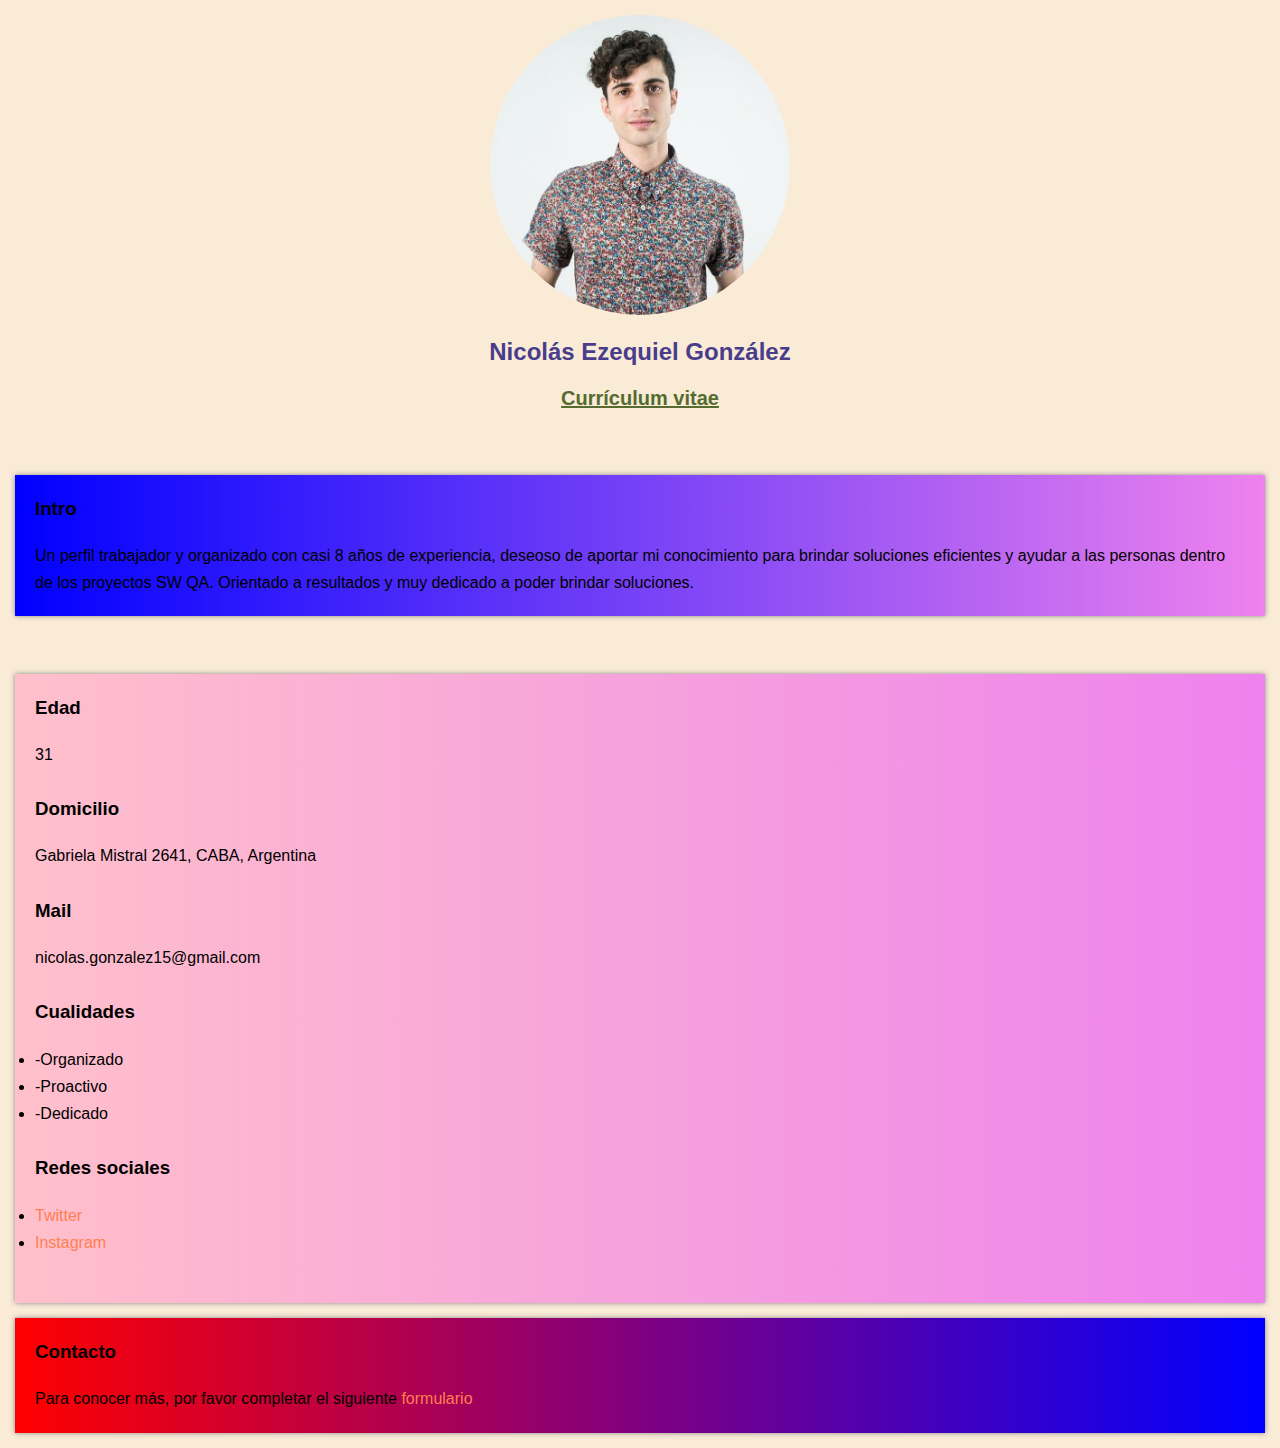
<file: M1U3/index.html>
<!DOCTYPE html>
<html lang="en">
<head>
    <meta charset="UTF-8">
    <meta http-equiv="X-UA-Compatible" content="IE=edge">
    <meta name="viewport" content="width=device-width, initial-scale=1.0">
    <link rel="stylesheet" href="css/style.css">
    <title>Currículum Vitae - Nicolás González</title>
</head>
<body>

    <div class="centered">
    <img src="img/NINO.jpeg" id="cover" alt="Nicolás González" width="300px" height="300px"/>

    <h1>Nicolás Ezequiel González</h1>
    <h2><u>Currículum vitae</u></h2>
    </div>
    <br>

    <div class="intro">
    <h3>Intro</h3>
    <p>Un perfil trabajador y organizado con casi 8 años de experiencia, deseoso de aportar mi conocimiento para brindar soluciones eficientes y ayudar a las personas dentro de los proyectos SW QA. Orientado a resultados y muy dedicado a poder brindar soluciones.</p>
    </div>
    <br>

    <div class="datos">
    <h3>Edad</h3>
    <p>31</p>
    <br>


    <h3>Domicilio</h3>
    <p>Gabriela Mistral 2641, CABA, Argentina</p>
    <br>


    <h3>Mail</h3>
    <p>nicolas.gonzalez15@gmail.com</p>
    <br>


    <h3>Cualidades</h3>
    <ul>
        <li>-Organizado</li>
        <li>-Proactivo</li>
        <li>-Dedicado</li>
    </ul>
    <br>


    <h3>Redes sociales</h3>
        <ul>
            <li>
                <a href="http://twitter.com/nino" target="_blank" rel="noopener noreferrer">Twitter</a>
            </li>
            <li>
                <a href="http://instagram.com/nino" target="_blank" rel="noopener noreferrer">Instagram</a>
            </li>
        </ul>
        <br>

    </div>

    <div class="contacto">
        <h3>Contacto</h3>
        <p>Para conocer más, por favor completar el siguiente <a href="form.html">formulario</a></p>
    </div>


</body>
</html>
</file>
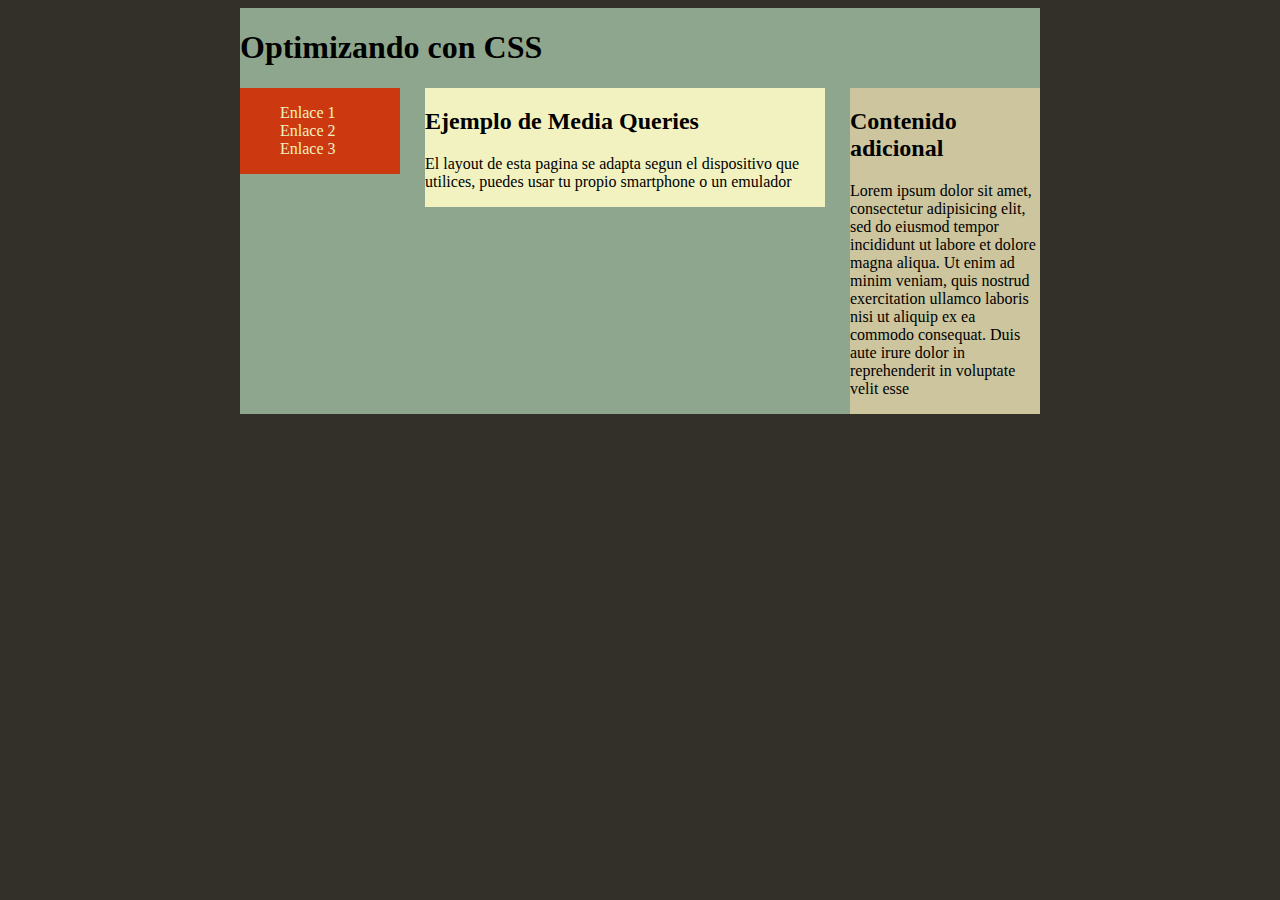
<file: M2U3/index.html>
<!DOCTYPE html>
<html lang="en">
<head>
  <meta charset="UTF-8">
  <meta name="viewport" content="width=device-width, initial-scale=1.0">
  <title>Document</title>
  <link rel="stylesheet" href="base.css">
</head>
<body>
  <div id="contenedor">
    <h1>Optimizando con CSS </h1>
    <nav>
      <ul>
        <li><a href="#">Enlace 1</a></li>
        <li><a href="#">Enlace 2</a></li>
        <li><a href="#">Enlace 3</a></li>
      </ul>
    </nav>
    <section>
      <h2>Ejemplo de Media Queries </h2>
      <p> El layout de esta pagina se adapta segun el dispositivo que utilices, puedes usar tu propio smartphone o un
        emulador</p>
      </section>
    <aside>
      <h2> Contenido adicional </h2>
      <p>Lorem ipsum dolor sit amet, consectetur adipisicing elit, sed do eiusmod tempor incididunt ut labore et dolore
        magna aliqua. Ut enim ad minim veniam, quis nostrud exercitation ullamco laboris nisi ut aliquip ex ea commodo
        consequat. Duis aute irure dolor in reprehenderit in voluptate velit esse</p>
      </aside>
  
  </div>
  
</body>
</html>
</file>
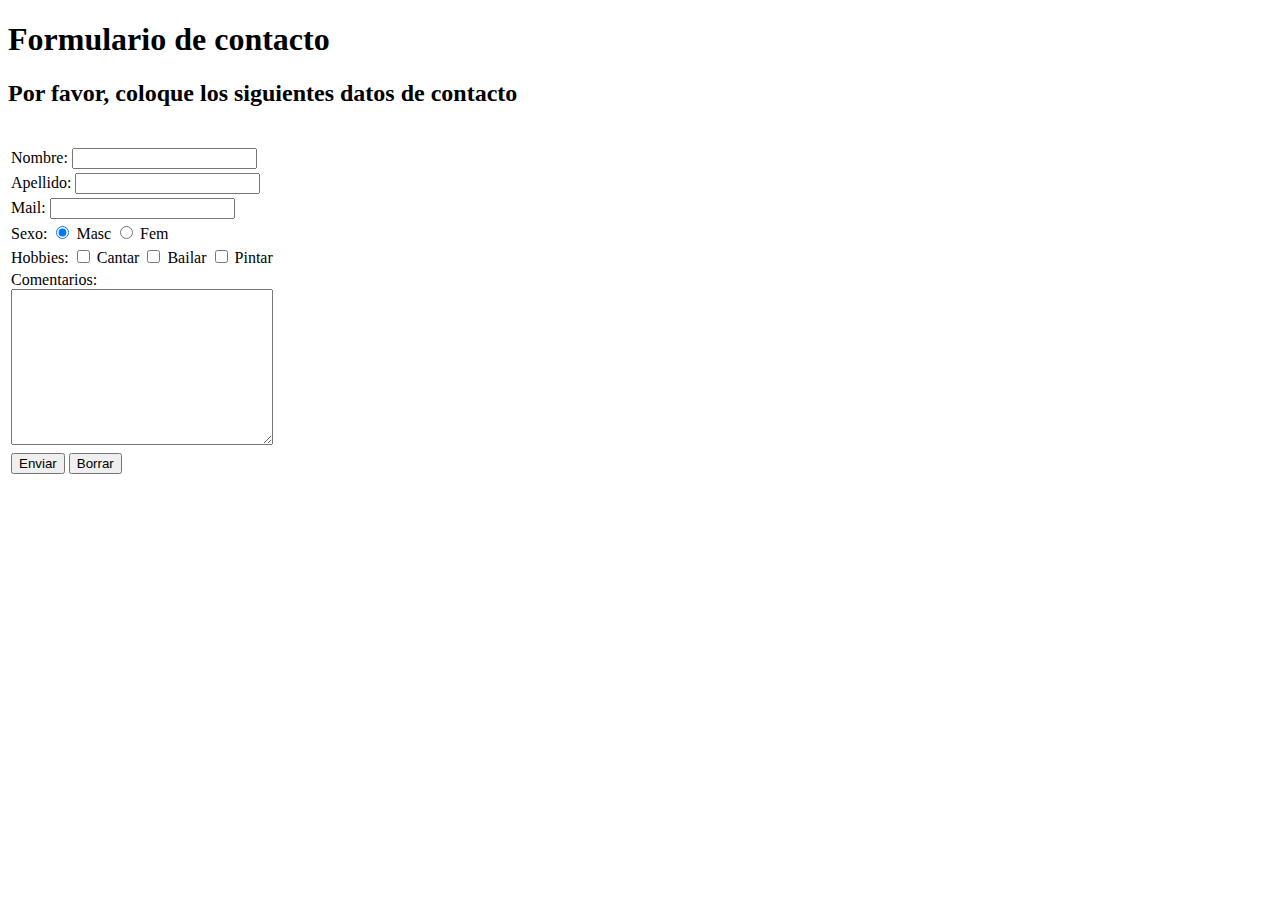
<file: M1U3/form.html>
<!DOCTYPE html>
<html lang="en">
<head>
    <meta charset="UTF-8">
    <meta http-equiv="X-UA-Compatible" content="IE=edge">
    <meta name="viewport" content="width=device-width, initial-scale=1.0">
    <title>Formulario de contacto</title>
</head>
<body>
    <h1>Formulario de contacto</h1>
    <h2>Por favor, coloque los siguientes datos de contacto</h2>
    <br>
    <form action="" method="post">
        <table>

            <tr>
                <td>
                    <label for="nombre">Nombre:</label>
                    <input type="text" name="nombre"/>
                </td>
            </tr>
            <tr>
                <td>
                    <label for="apellido">Apellido:</label>
                    <input type="text" name="apellido"/>
                </td>
            </tr>

            <tr>
                <td>
                    <label for="mail">Mail:</label>
                    <input type="email" name="mail">
                </td>
            </tr>
            <tr>
                <td>
                    <label for="sexo">Sexo:</label>
                    <input type="radio" checked name="sexo" value="hombre">
                    <label for="masc">Masc</label>
                    <input type="radio" name="sexo" value="mujer">
                    <label for="fem">Fem</label>
                </td>
            </tr>
            <tr>
                <td>
                    <label for="motivo">Hobbies:</label>
                    <input type="checkbox" name="hobbies[]" value="cantar">
                    <label for="cantar">Cantar</label>
                    <input type="checkbox" name="hobbies[]" value="bailar">
                    <label for="bailar">Bailar</label>
                    <input type="checkbox" name="hobbies[]" value="pintar">
                    <label for="pintar">Pintar</label>
                </td>
            </tr>

            <tr>
                <td>
                    <label for="coment">Comentarios:</label><br>
                    <textarea name="coment" id="" cols="30" rows="10"></textarea>
                </td>
            </tr>

            <tr>
                <td>
                    <input type="submit" value="Enviar">       
                    <input type="reset" value="Borrar">   
                </td>
            </tr>
      
        </table>

    </form>
</body>
</html>
</file>
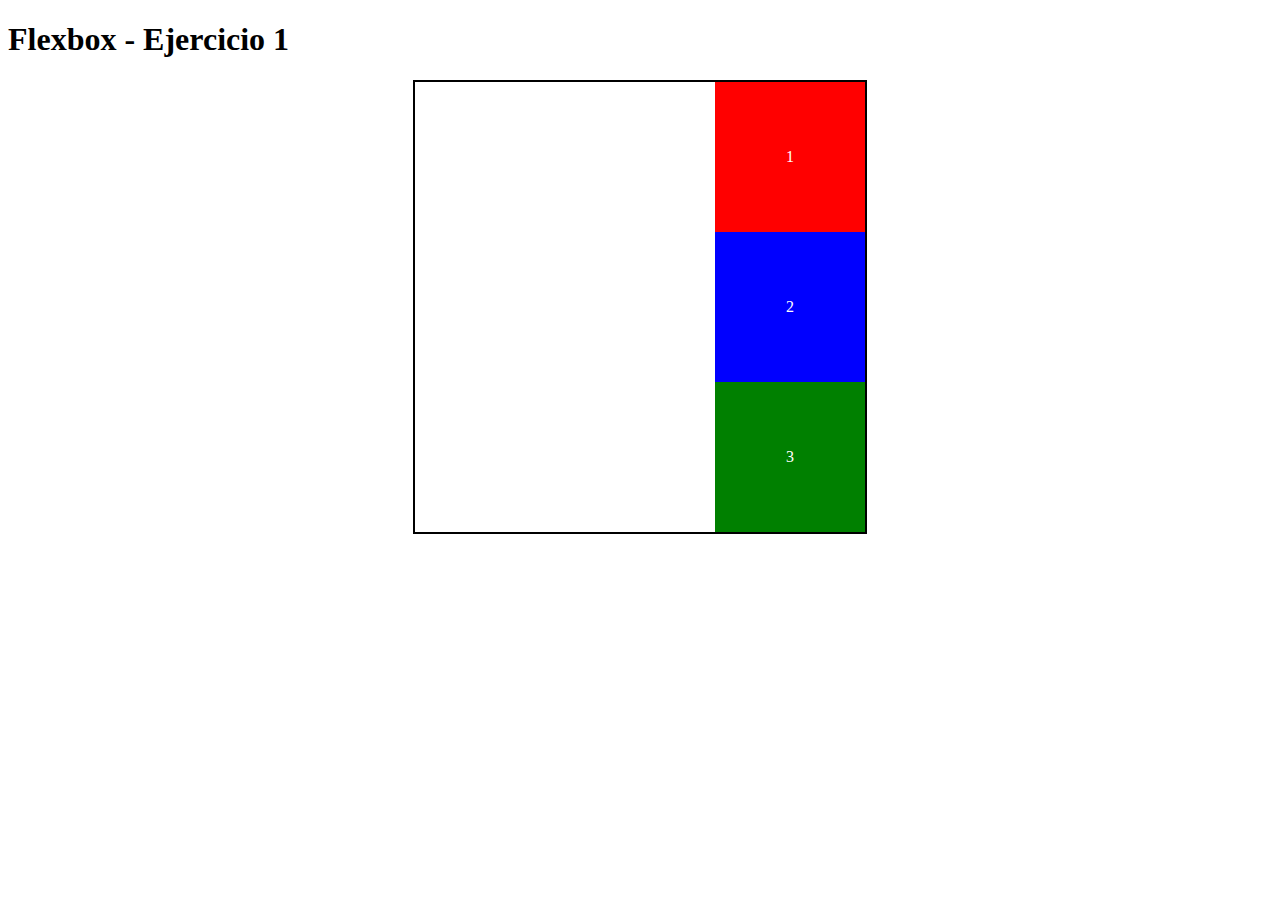
<file: M2U2/ejercicio01.html>
<!DOCTYPE html>
<html lang="en">
  <head>
    <meta charset="UTF-8" />
    <meta http-equiv="X-UA-Compatible" content="IE=edge" />
    <meta name="viewport" content="width=device-width, initial-scale=1.0" />
    <link rel="stylesheet" href="ejercicio01.css" />
    <title>Ejercicio 1 - Flexbox</title>
  </head>
  <body>
    <h1>Flexbox - Ejercicio 1</h1>
    <div class="contenedor">
      <div class="item">1</div>
      <div class="item">2</div>
      <div class="item">3</div>
    </div>
  </body>
</html>
</file>
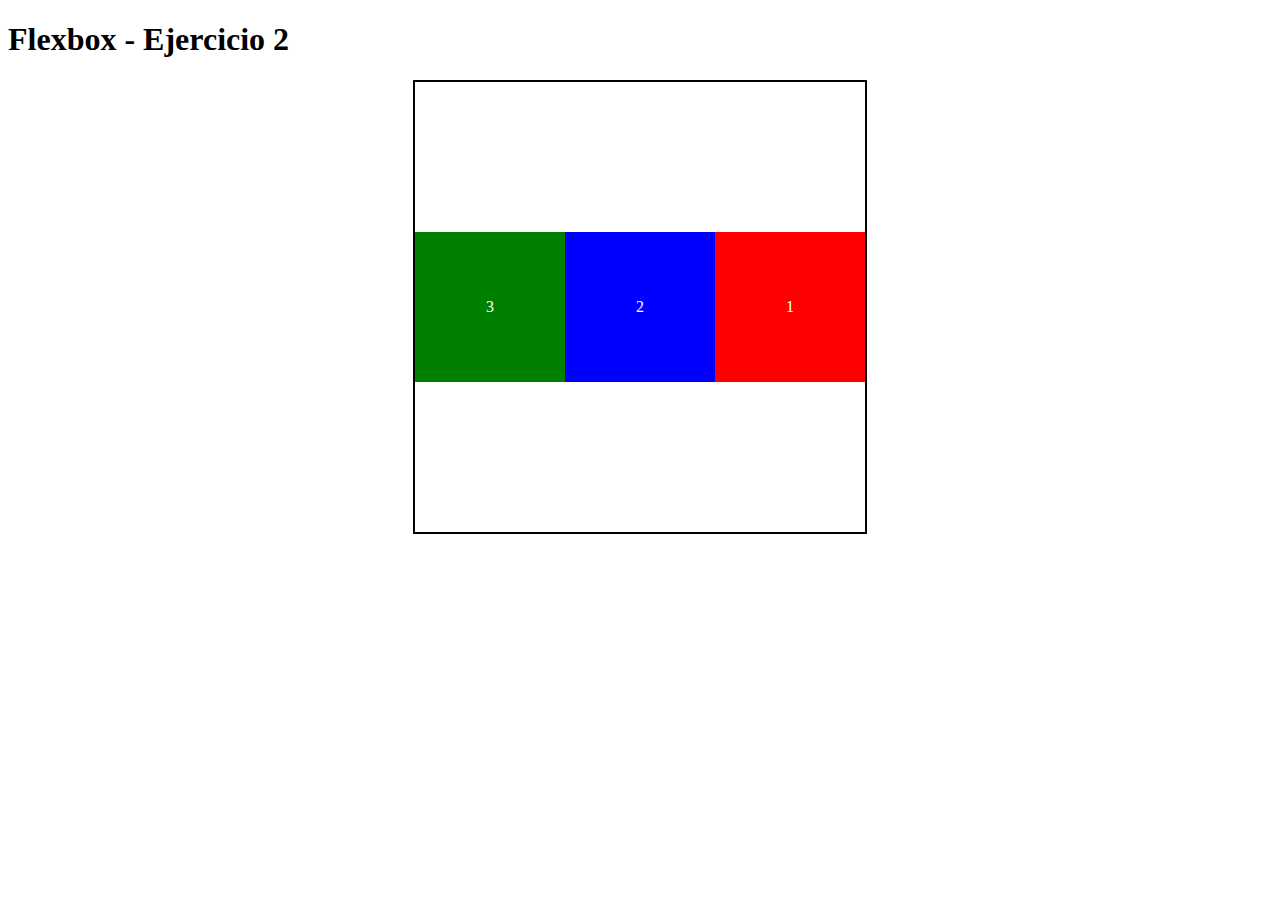
<file: M2U2/ejercicio02.html>
<!DOCTYPE html>
<html lang="en">
  <head>
    <meta charset="UTF-8" />
    <meta http-equiv="X-UA-Compatible" content="IE=edge" />
    <meta name="viewport" content="width=device-width, initial-scale=1.0" />
    <link rel="stylesheet" href="ejercicio02.css" />
    <title>Ejercicio 2 - Flexbox</title>
  </head>
  <body>
    <h1>Flexbox - Ejercicio 2</h1>
    <div class="contenedor">
      <div class="item">1</div>
      <div class="item">2</div>
      <div class="item">3</div>
    </div>
  </body>
</html>
</file>
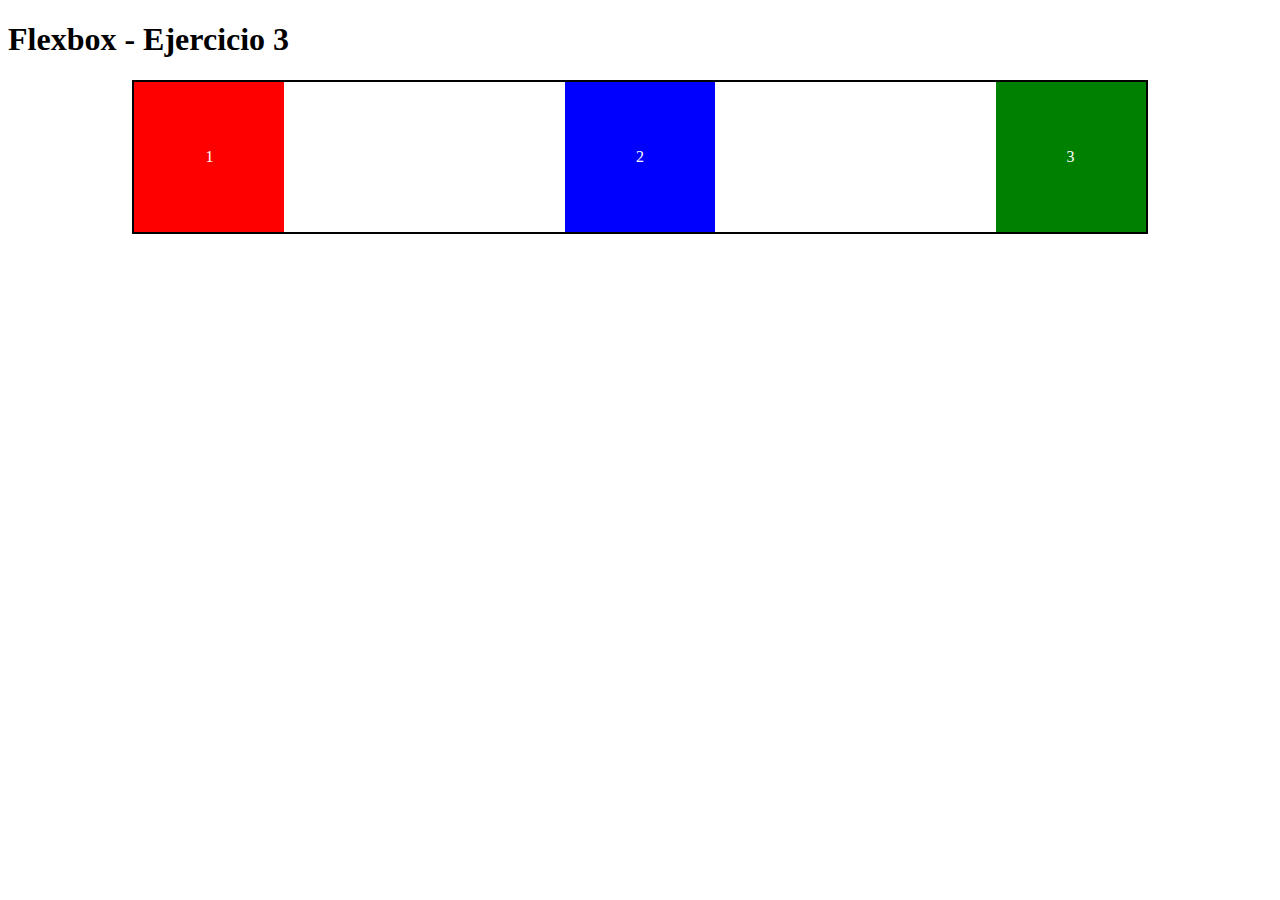
<file: M2U2/ejercicio03.html>
<!DOCTYPE html>
<html lang="en">
  <head>
    <meta charset="UTF-8" />
    <meta http-equiv="X-UA-Compatible" content="IE=edge" />
    <meta name="viewport" content="width=device-width, initial-scale=1.0" />
    <link rel="stylesheet" href="ejercicio03.css" />
    <title>Ejercicio 3 - Flexbox</title>
  </head>
  <body>
    <h1>Flexbox - Ejercicio 3</h1>
    <div class="contenedor">
      <div class="item">1</div>
      <div class="item">2</div>
      <div class="item">3</div>
    </div>
  </body>
</html>
</file>
<file: M1U3/css/style.css>
* {
    margin: 0;
    padding: 0;
  }
  body {
    font-family: "Segoe UI", Tahoma, Geneva, Verdana, sans-serif;
    line-height: 1.7em;
    background-color: antiquewhite;
  }
  a {
    text-decoration:dotted;
    color: coral;
  }




h1,
h2,
h3 {
  padding-bottom: 20px;
}

h1{
  color: darkslateblue;
  font-size: 24px;
}

h2{
  color:darkolivegreen;
  font-size: 20px;
}

.contacto{
  margin: 15px;
  padding:20px;
  border-radius: 5px solid black;
  background: linear-gradient(to right, red, blue);
  box-shadow: 0 0 5px #888;
}

.intro{
  margin: 15px;
  padding:20px;
  border-radius: 10px solid black;
  background: linear-gradient(to right, blue, violet);
  box-shadow: 0 0 5px #888;
}

.datos{
  margin: 15px;
  padding:20px;
  border-radius: 5px solid black;
  background: linear-gradient(to left, violet, pink);
  box-shadow: 0 0 5px #888;
}

.centered{
  text-align: center;
}

#cover{
  height: 300px;
  width: 300px;
  padding: 15px 15px;
  border-radius: 300px;
  border-color: aquamarine;

}
</file>
<file: M2U3/base.css>
@charset "utf-8";
/* CSS Document */

body {
  color: #000;
  background: #332f29;
  font-size: 100%;
}
#contenedor {
  width: 800px;
  background: #8fa68e;
  margin-right: auto;
  margin-left: auto;
  overflow: hidden;
}
nav {
  background: #cc3910;
  float: left;
  width: 160px;
}
ul {
  list-style-type: none;
}
a {
  color: #f1f2c0;
  text-decoration: none;
}
section {
  background: #f1f2c0;
  float: left;
  margin: 0 0 0 25px;
  width: 400px;
}
aside {
  background: #ccc59e;
  float: right;
  width: 190px;
}

@media screen and (max-width: 800px) {
  h1 {
    margin: 0;
    padding-bottom: 20px;
  }

  nav {
    width: 100%;
    margin: 0;
    background-color: darkgoldenrod;
  }
  nav ul {
    margin: 0;
  }
  nav ul li {
    color: #000;
    padding-top: 10px;
    padding-bottom: 10px;
  }

  section {
    width: 100%;
    margin: 0;
    padding-top: 20px;
    padding-bottom: 20px;
    border: 1px solid #000;
  }
  aside {
    width: 100%;
    padding-top: 20px;
    padding-bottom: 20px;
  }
}
</file>
<file: M2U2/ejercicio01.css>
.contenedor {
  border: 2px solid #000;
  width: 450px;
  height: 450px;
  margin: 0 auto;
  display: flex;
  flex-direction: column;
  align-items: flex-end;
}

.item {
  width: 150px;
  height: 150px;
  color: #fff;
  display: flex;
  flex-direction: row;
  justify-content: center;
  align-items: center;
}

.item:first-child {
  background-color: red;
}

.item:nth-child(2) {
  background-color: blue;
}

.item:last-child {
  background-color: green;
}
</file>
<file: M2U2/ejercicio02.css>
.contenedor {
  border: 2px solid #000;
  width: 450px;
  height: 450px;
  margin: 0 auto;
  display: flex;
  flex-direction: row-reverse;
  align-items: center;
}

.item {
  width: 150px;
  height: 150px;
  color: #fff;
  display: flex;
  flex-direction: row;
  justify-content: center;
  align-items: center;
}

.item:first-child {
  background-color: red;
}

.item:nth-child(2) {
  background-color: blue;
}

.item:last-child {
  background-color: green;
}
</file>
<file: M2U2/ejercicio03.css>
.contenedor {
  border: 2px solid #000;
  width: 80%;
  height: 150px;
  margin: 0 auto;
  display: flex;
  flex-direction: row;
  justify-content: space-between;
}

.item {
  width: 150px;
  height: 150px;
  color: #fff;
  display: flex;
  flex-direction: row;
  justify-content: center;
  align-items: center;
}

.item:first-child {
  background-color: red;
}

.item:nth-child(2) {
  background-color: blue;
}

.item:last-child {
  background-color: green;
}
</file>
